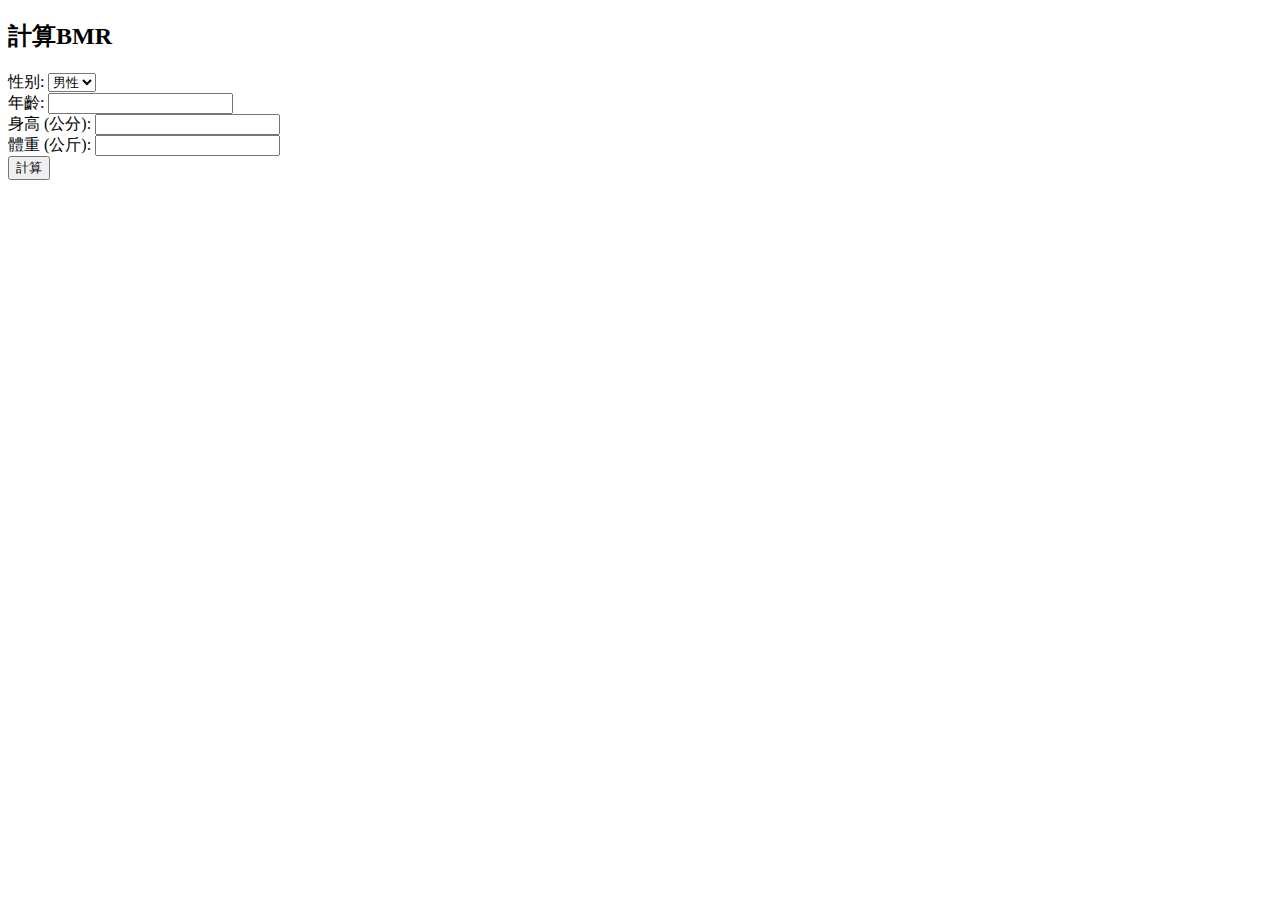
<file: BMR.html>
<!DOCTYPE html>
<html>
<body>
  <h2>計算BMR</h2>
  <label for="gender">性别:</label>
  <select id="gender" name="gender">
    <option value="male">男性</option>
    <option value="female">女性</option>
  </select><br>
  <label for="age">年齡:</label>
  <input type="number" id="age" name="age"><br>
  <label for="height">身高 (公分):</label>
  <input type="number" id="height" name="height"><br>
  <label for="weight">體重 (公斤):</label>
  <input type="number" id="weight" name="weight"><br>
  <button onclick="calculateBMR()">計算</button>
  <p id="result"></p>

  <script>
    function calculateBMR() {
      var gender = document.getElementById("gender").value;
      var age = parseInt(document.getElementById("age").value);
      var height = parseInt(document.getElementById("height").value);
      var weight = parseInt(document.getElementById("weight").value);
      var resultElement = document.getElementById("result");

      if (gender === "male") {
        var bmr = 66 + (13.75 * weight) + (5 * height) - (6.75 * age);
      } else if (gender === "female") {
        var bmr = 655 + (9.56 * weight) + (1.85 * height) - (4.68 * age);
      }

      if (isNaN(bmr)) {
        resultElement.innerText = "請輸入有效的數值";
      } else {
        resultElement.innerText = "您的BMR為：" + bmr.toFixed(2) + " 千卡/天";
      }
    }
  </script>
</body>
</html>
</file>
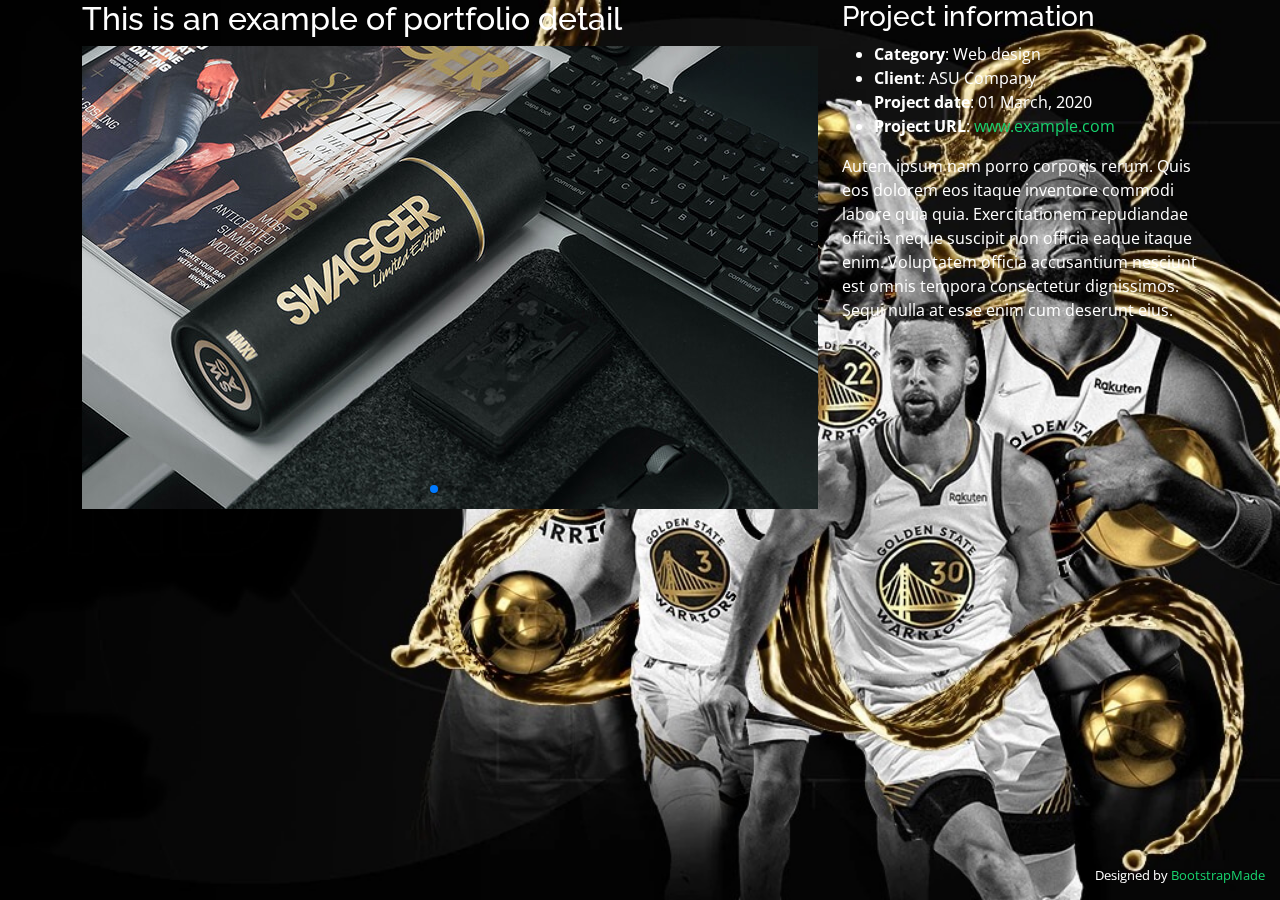
<file: portfolio-details.html>
<!DOCTYPE html>
<html lang="en">

<head>
  <meta charset="utf-8">
  <meta content="width=device-width, initial-scale=1.0" name="viewport">

  <title>Portfolio Details - Personal Bootstrap Template</title>
  <meta content="" name="description">
  <meta content="" name="keywords">

  <!-- Favicons -->
  <link href="assets/img/favicon.png" rel="icon">
  <link href="assets/img/apple-touch-icon.png" rel="apple-touch-icon">

  <!-- Google Fonts -->
  <link href="https://fonts.googleapis.com/css?family=Open+Sans:300,300i,400,400i,600,600i,700,700i|Raleway:300,300i,400,400i,500,500i,600,600i,700,700i|Poppins:300,300i,400,400i,500,500i,600,600i,700,700i" rel="stylesheet">

  <!-- Vendor CSS Files -->
  <link href="assets/vendor/bootstrap/css/bootstrap.min.css" rel="stylesheet">
  <link href="assets/vendor/bootstrap-icons/bootstrap-icons.css" rel="stylesheet">
  <link href="assets/vendor/boxicons/css/boxicons.min.css" rel="stylesheet">
  <link href="assets/vendor/glightbox/css/glightbox.min.css" rel="stylesheet">
  <link href="assets/vendor/remixicon/remixicon.css" rel="stylesheet">
  <link href="assets/vendor/swiper/swiper-bundle.min.css" rel="stylesheet">

  <!-- Template Main CSS File -->
  <link href="assets/css/style.css" rel="stylesheet">

  <!-- =======================================================
  * Template Name: Personal
  * Updated: Mar 10 2023 with Bootstrap v5.2.3
  * Template URL: https://bootstrapmade.com/personal-free-resume-bootstrap-template/
  * Author: BootstrapMade.com
  * License: https://bootstrapmade.com/license/
  ======================================================== -->
</head>

<body>

  <main id="main">

    <!-- ======= Portfolio Details ======= -->
    <div id="portfolio-details" class="portfolio-details">
      <div class="container">

        <div class="row">

          <div class="col-lg-8">
            <h2 class="portfolio-title">This is an example of portfolio detail</h2>

            <div class="portfolio-details-slider swiper">
              <div class="swiper-wrapper align-items-center">

                <div class="swiper-slide">
                  <img src="assets/img/portfolio/portfolio-details-1.jpg" alt="">
                </div>

                <div class="swiper-slide">
                  <img src="assets/img/portfolio/portfolio-details-2.jpg" alt="">
                </div>

                <div class="swiper-slide">
                  <img src="assets/img/portfolio/portfolio-details-3.jpg" alt="">
                </div>

              </div>
              <div class="swiper-pagination"></div>
            </div>

          </div>

          <div class="col-lg-4 portfolio-info">
            <h3>Project information</h3>
            <ul>
              <li><strong>Category</strong>: Web design</li>
              <li><strong>Client</strong>: ASU Company</li>
              <li><strong>Project date</strong>: 01 March, 2020</li>
              <li><strong>Project URL</strong>: <a href="#">www.example.com</a></li>
            </ul>

            <p>
              Autem ipsum nam porro corporis rerum. Quis eos dolorem eos itaque inventore commodi labore quia quia. Exercitationem repudiandae officiis neque suscipit non officia eaque itaque enim. Voluptatem officia accusantium nesciunt est omnis tempora consectetur dignissimos. Sequi nulla at esse enim cum deserunt eius.
            </p>
          </div>

        </div>

      </div>
    </div><!-- End Portfolio Details -->

  </main><!-- End #main -->

  <div class="credits">
    <!-- All the links in the footer should remain intact. -->
    <!-- You can delete the links only if you purchased the pro version. -->
    <!-- Licensing information: https://bootstrapmade.com/license/ -->
    <!-- Purchase the pro version with working PHP/AJAX contact form: https://bootstrapmade.com/personal-free-resume-bootstrap-template/ -->
    Designed by <a href="https://bootstrapmade.com/">BootstrapMade</a>
  </div>

  <!-- Vendor JS Files -->
  <script src="assets/vendor/purecounter/purecounter_vanilla.js"></script>
  <script src="assets/vendor/bootstrap/js/bootstrap.bundle.min.js"></script>
  <script src="assets/vendor/glightbox/js/glightbox.min.js"></script>
  <script src="assets/vendor/isotope-layout/isotope.pkgd.min.js"></script>
  <script src="assets/vendor/swiper/swiper-bundle.min.js"></script>
  <script src="assets/vendor/waypoints/noframework.waypoints.js"></script>
  <script src="assets/vendor/php-email-form/validate.js"></script>

  <!-- Template Main JS File -->
  <script src="assets/js/main.js"></script>

</body>

</html>
</file>
<file: assets/css/style.css>
/**
* Template Name: Personal
* Updated: Mar 10 2023 with Bootstrap v5.2.3
* Template URL: https://bootstrapmade.com/personal-free-resume-bootstrap-template/
* Author: BootstrapMade.com
* License: https://bootstrapmade.com/license/
*/

/*--------------------------------------------------------------
# General
--------------------------------------------------------------*/
body {
  font-family: "Open Sans", sans-serif;
  background-color: #040404;
  color: #fff;
  position: relative;
  background: transparent;
}

body::before {
  content: "";
  position: fixed;
  background: #040404 url("../img/bg.jpg") top right no-repeat;
  background-size: cover;
  left: 0;
  right: 0;
  top: 0;
  height: 100vh;
  z-index: -1;
}

@media (min-width: 1024px) {
  body::before {
    background-attachment: fixed;
  }
}

a {
  color: #18d26e;
  text-decoration: none;
}

a:hover {
  color: #35e888;
  text-decoration: none;
}

h1,
h2,
h3,
h4,
h5,
h6 {
  font-family: "Raleway", sans-serif;
}

/*--------------------------------------------------------------
# Header
--------------------------------------------------------------*/
#header {
  transition: ease-in-out 0.3s;
  position: relative;
  height: 100vh;
  display: flex;
  align-items: center;
  z-index: 997;
  overflow-y: auto;
}

#header * {
  transition: ease-in-out 0.3s;
}

#header h1 {
  font-size: 48px;
  margin: 0;
  padding: 0;
  line-height: 1;
  font-weight: 700;
  font-family: "Poppins", sans-serif;
}

#header h1 a,
#header h1 a:hover {
  color: #fff;
  line-height: 1;
  display: inline-block;
}

#header h2 {
  font-size: 24px;
  margin-top: 20px;
  color: rgba(255, 255, 255, 0.8);
}

#header h2 span {
  color: #fff;
  border-bottom: 2px solid #18d26e;
  padding-bottom: 6px;
}

#header img {
  padding: 0;
  margin: 0;
}

#header .social-links {
  margin-top: 40px;
  display: flex;
}

#header .social-links a {
  font-size: 16px;
  display: flex;
  justify-content: center;
  align-items: center;
  background: rgba(255, 255, 255, 0.1);
  color: #fff;
  line-height: 1;
  margin-right: 8px;
  border-radius: 50%;
  width: 40px;
  height: 40px;
}

#header .social-links a:hover {
  background: #18d26e;
}

@media (max-width: 992px) {
  #header h1 {
    font-size: 36px;
  }

  #header h2 {
    font-size: 20px;
    line-height: 30px;
  }

  #header .social-links {
    margin-top: 15px;
  }

  #header .container {
    display: flex;
    flex-direction: column;
    align-items: center;
  }
}

/* Header Top */
#header.header-top {
  height: 80px;
  position: fixed;
  left: 0;
  top: 0;
  right: 0;
  background: rgba(0, 0, 0, 0.9);
}

#header.header-top .social-links,
#header.header-top h2 {
  display: none;
}

#header.header-top h1 {
  margin-right: auto;
  font-size: 36px;
}

#header.header-top .container {
  display: flex;
  align-items: center;
}

#header.header-top .navbar {
  margin: 0;
}

@media (max-width: 768px) {
  #header.header-top {
    height: 60px;
  }

  #header.header-top h1 {
    font-size: 26px;
  }
}

/*--------------------------------------------------------------
# Navigation Menu
--------------------------------------------------------------*/
/**
* Desktop Navigation 
*/
.navbar {
  padding: 0;
  margin-top: 35px;
}

.navbar ul {
  margin: 0;
  padding: 0;
  display: flex;
  list-style: none;
  align-items: center;
}

.navbar li {
  position: relative;
}

.navbar li+li {
  margin-left: 30px;
}

.navbar a,
.navbar a:focus {
  display: flex;
  align-items: center;
  justify-content: space-between;
  padding: 0;
  font-family: "Poppins", sans-serif;
  font-size: 16px;
  font-weight: 400;
  color: rgba(255, 255, 255, 0.7);
  white-space: nowrap;
  transition: 0.3s;
}

.navbar a i,
.navbar a:focus i {
  font-size: 12px;
  line-height: 0;
  margin-left: 5px;
}

.navbar a:before {
  content: "";
  position: absolute;
  width: 0;
  height: 2px;
  bottom: -4px;
  left: 0;
  background-color: #18d26e;
  visibility: hidden;
  width: 0px;
  transition: all 0.3s ease-in-out 0s;
}

.navbar a:hover:before,
.navbar li:hover>a:before,
.navbar .active:before {
  visibility: visible;
  width: 25px;
}

.navbar a:hover,
.navbar .active,
.navbar .active:focus,
.navbar li:hover>a {
  color: #fff;
}

/**
* Mobile Navigation 
*/
.mobile-nav-toggle {
  color: #fff;
  font-size: 28px;
  cursor: pointer;
  display: none;
  line-height: 0;
  transition: 0.5s;
  position: fixed;
  right: 15px;
  top: 15px;
}

@media (max-width: 991px) {
  .mobile-nav-toggle {
    display: block;
  }

  .navbar ul {
    display: none;
  }
}

.navbar-mobile {
  position: fixed;
  overflow: hidden;
  top: 0;
  right: 0;
  left: 0;
  bottom: 0;
  background: rgba(0, 0, 0, 0.9);
  transition: 0.3s;
  z-index: 999;
  margin-top: 0;
}

.navbar-mobile .mobile-nav-toggle {
  position: absolute;
  top: 15px;
  right: 15px;
}

.navbar-mobile ul {
  display: block;
  position: absolute;
  top: 55px;
  right: 15px;
  bottom: 45px;
  left: 15px;
  padding: 10px 0;
  overflow-y: auto;
  transition: 0.3s;
  border: 2px solid rgba(255, 255, 255, 0.2);
}

.navbar-mobile li {
  padding: 12px 20px;
}

.navbar-mobile li+li {
  margin: 0;
}

.navbar-mobile a,
.navbar-mobile a:focus {
  font-size: 16px;
  position: relative;
}

/*--------------------------------------------------------------
# Sections General
--------------------------------------------------------------*/
section {
  overflow: hidden;
  position: absolute;
  width: 100%;
  top: 140px;
  bottom: 100%;
  opacity: 0;
  transition: ease-in-out 0.4s;
  z-index: 2;
}

section.section-show {
  top: 100px;
  bottom: auto;
  opacity: 1;
  padding-bottom: 45px;
}

section .container {
  background: rgba(0, 0, 0, 0.9);
  padding: 30px;
}

@media (max-width: 768px) {
  section {
    top: 120px;
  }

  section.section-show {
    top: 80px;
  }
}

.section-title h2 {
  font-size: 14px;
  font-weight: 500;
  padding: 0;
  line-height: 1px;
  margin: 0 0 20px 0;
  letter-spacing: 2px;
  text-transform: uppercase;
  color: #aaaaaa;
  font-family: "Poppins", sans-serif;
}

.section-title h2::after {
  content: "";
  width: 120px;
  height: 1px;
  display: inline-block;
  background: #4ceb95;
  margin: 4px 10px;
}

.section-title p {
  margin: 0;
  margin: -15px 0 15px 0;
  font-size: 36px;
  font-weight: 700;
  text-transform: uppercase;
  font-family: "Poppins", sans-serif;
  color: #fff;
}

/*--------------------------------------------------------------
# About
--------------------------------------------------------------*/
.about-me .content h3 {
  font-weight: 700;
  font-size: 26px;
  color: #18d26e;
}

.about-me .content ul {
  list-style: none;
  padding: 0;
}

.about-me .content ul li {
  margin-bottom: 20px;
  display: flex;
  align-items: center;
}

.about-me .content ul strong {
  margin-right: 10px;
}

.about-me .content ul i {
  font-size: 16px;
  margin-right: 5px;
  color: #18d26e;
  line-height: 0;
}

.about-me .content p:last-child {
  margin-bottom: 0;
}
.paragraph{
  margin-top: 20px;
}
h3 {
  color: #FFFFFF;
}
strong{
  color: #FFFFFF;
}
span{
  color:#FFFFFF;
}
p{
  color:#FFFFFF;
}
/*--------------------------------------------------------------
# Counts
--------------------------------------------------------------*/
.counts {
  padding: 70px 0 60px;
}

.counts .count-box {
  padding: 30px 30px 25px 30px;
  width: 100%;
  position: relative;
  text-align: center;
  background: rgba(255, 255, 255, 0.08);
}

.counts .count-box i {
  position: absolute;
  top: -25px;
  left: 50%;
  transform: translateX(-50%);
  font-size: 24px;
  background: rgba(255, 255, 255, 0.1);
  padding: 12px;
  color: #18d26e;
  border-radius: 50px;
  line-height: 0;
}

.counts .count-box span {
  font-size: 36px;
  display: block;
  font-weight: 600;
  color: #fff;
}

.counts .count-box p {
  padding: 0;
  margin: 0;
  font-family: "Raleway", sans-serif;
  font-size: 14px;
}

/*--------------------------------------------------------------
# Skills
--------------------------------------------------------------*/
.skills .progress {
  height: 60px;
  display: block;
  background: none;
  border-radius: 0;
}

.skills .progress .skill {
  padding: 10px 0;
  margin: 0;
  text-transform: uppercase;
  display: block;
  font-weight: 600;
  font-family: "Poppins", sans-serif;
  color: #fff;
}

.skills .progress .skill .val {
  float: right;
  font-style: normal;
}

.skills .progress-bar-wrap {
  background: rgba(255, 255, 255, 0.2);
}

.skills .progress-bar {
  width: 1px;
  height: 10px;
  transition: 0.9s;
  background-color: #18d26e;
}

/*--------------------------------------------------------------
# Interests
--------------------------------------------------------------*/



.icon-box {
  display: flex;
  align-items: center;
  padding: 20px;
  background: rgba(255, 255, 255, 0.08);
  transition: ease-in-out 0.3s;
  background-size:cover;
  background-position:100% 20%;
  opacity:0.7;
}
.icon-box.photo1 {
  display: flex;
  align-items: center;
  padding: 20px;
  background: rgba(255, 255, 255, 0.08);
  transition: ease-in-out 0.3s;
  background-size:cover;
  background-position:100% 8%;
  opacity:0.7;
}
.icon-box.photo2 {
  display: flex;
  align-items: center;
  padding: 20px;
  background: rgba(255, 255, 255, 0.08);
  transition: ease-in-out 0.3s;
  background-size:cover;
  background-position:100% 17%;
  opacity:0.7;
}
.icon-box.photo3 {
  display: flex;
  align-items: center;
  padding: 20px;
  background: rgba(255, 255, 255, 0.08);
  transition: ease-in-out 0.3s;
  background-size:cover;
  background-position:100% 55%;
  opacity:0.7;
}
.icon-box.photo4 {
  display: flex;
  align-items: center;
  padding: 20px;
  background: rgba(255, 255, 255, 0.08);
  transition: ease-in-out 0.3s;
  background-size:cover;
  background-position:100% 10%;
  opacity:0.7;
}
.icon-box.photo5 {
  display: flex;
  align-items: center;
  padding: 20px;
  background: rgba(255, 255, 255, 0.08);
  transition: ease-in-out 0.3s;
  background-size:cover;
  background-position:100% 25%;
  opacity:0.7;
}
.icon-box.photo6 {
  display: flex;
  align-items: center;
  padding: 20px;
  background: rgba(255, 255, 255, 0.08);
  transition: ease-in-out 0.3s;
  background-size:cover;
  background-position:100% 13%;
  opacity:0.7;
}
.icon-box.photo7 {
  display: flex;
  align-items: center;
  padding: 20px;
  background: rgba(255, 255, 255, 0.08);
  transition: ease-in-out 0.3s;
  background-size:cover;
  background-position:100% 5%;
  opacity:0.7;
}
.interests .icon-box i {
  font-size: 32px;
  padding-right: 10px;
  line-height: 1;
}

.interests .icon-box h3 {
  font-weight: 700;
  margin: 0;
  padding: 0;
  line-height: 1;
  font-size: 16px;
  color: #fff;
}

.interests .icon-box:hover {
  background: rgba(255, 255, 255, 0.12);
}

/*--------------------------------------------------------------
# Testimonials
--------------------------------------------------------------*/
.testimonials .testimonials-carousel,
.testimonials .testimonials-slider {
  overflow: hidden;
}

.testimonials .testimonial-item {
  box-sizing: content-box;
  min-height: 320px;
}

.testimonials .testimonial-item .testimonial-img {
  width: 90px;
  border-radius: 50%;
  margin: -40px 0 0 40px;
  position: relative;
  z-index: 2;
  border: 6px solid rgba(255, 255, 255, 0.12);
}

.testimonials .testimonial-item h3 {
  font-size: 18px;
  font-weight: bold;
  margin: 10px 0 5px 45px;
  color: #fff;
}

.testimonials .testimonial-item h4 {
  font-size: 14px;
  color: #999;
  margin: 0 0 0 45px;
}

.testimonials .testimonial-item .quote-icon-left,
.testimonials .testimonial-item .quote-icon-right {
  color: rgba(255, 255, 255, 0.25);
  font-size: 26px;
}

.testimonials .testimonial-item .quote-icon-left {
  display: inline-block;
  left: -5px;
  position: relative;
}

.testimonials .testimonial-item .quote-icon-right {
  display: inline-block;
  right: -5px;
  position: relative;
  top: 10px;
}

.testimonials .testimonial-item p {
  font-style: italic;
  margin: 0 15px 0 15px;
  padding: 20px 20px 60px 20px;
  background: rgba(255, 255, 255, 0.1);
  position: relative;
  border-radius: 6px;
  position: relative;
  z-index: 1;
}

.testimonials .swiper-pagination {
  margin-top: 20px;
  position: relative;
}

.testimonials .swiper-pagination .swiper-pagination-bullet {
  width: 12px;
  height: 12px;
  opacity: 1;
  background-color: rgba(255, 255, 255, 0.3);
}

.testimonials .swiper-pagination .swiper-pagination-bullet-active {
  background-color: #18d26e;
}

/*--------------------------------------------------------------
# Resume
--------------------------------------------------------------*/
.resume .resume-title {
  font-size: 26px;
  font-weight: 700;
  margin-top: 20px;
  margin-bottom: 20px;
  color: #fff;
}

.resume .resume-item {
  padding: 0 0 20px 20px;
  margin-top: -2px;
  border-left: 2px solid rgba(255, 255, 255, 0.2);
  position: relative;
}

.resume .resume-item h4 {
  line-height: 18px;
  font-size: 18px;
  font-weight: 600;
  text-transform: uppercase;
  font-family: "Poppins", sans-serif;
  color: #18d26e;
  margin-bottom: 10px;
}

.resume .resume-item h5 {
  font-size: 16px;
  background: rgba(255, 255, 255, 0.15);
  padding: 5px 15px;
  display: inline-block;
  font-weight: 600;
  margin-bottom: 10px;
}

.resume .resume-item ul {
  padding-left: 20px;
}

.resume .resume-item ul li {
  padding-bottom: 10px;
}

.resume .resume-item:last-child {
  padding-bottom: 0;
}

.resume .resume-item::before {
  content: "";
  position: absolute;
  width: 16px;
  height: 16px;
  border-radius: 50px;
  left: -9px;
  top: 0;
  background: #18d26e;
  border: 2px solid #18d26e;
}

/*--------------------------------------------------------------
# Services
--------------------------------------------------------------*/
.services .icon-box {
  text-align: center;
  background: rgba(204, 204, 204, 0.1);
  padding: 80px 20px;
  transition: all ease-in-out 0.3s;
}

.services .icon-box .icon {
  margin: 0 auto;
  width: 64px;
  height: 64px;
  background: #18d26e;
  border-radius: 5px;
  transition: all 0.3s ease-out 0s;
  display: flex;
  align-items: center;
  justify-content: center;
  margin-bottom: 20px;
  transform-style: preserve-3d;
}

.services .icon-box .icon i {
  color: #fff;
  font-size: 28px;
}

.services .icon-box .icon::before {
  position: absolute;
  content: "";
  left: -8px;
  top: -8px;
  height: 100%;
  width: 100%;
  background: rgba(255, 255, 255, 0.15);
  border-radius: 5px;
  transition: all 0.3s ease-out 0s;
  transform: translateZ(-1px);
}

.services .icon-box h4 {
  font-weight: 700;
  margin-bottom: 15px;
  font-size: 24px;
}

.services .icon-box h4 a {
  color: #fff;
}

.services .icon-box p {
  line-height: 24px;
  font-size: 14px;
  margin-bottom: 0;
}

.services .icon-box:hover {
  background: #18d26e;
  border-color: #18d26e;
}

.services .icon-box:hover .icon {
  background: #fff;
}

.services .icon-box:hover .icon i {
  color: #18d26e;
}

.services .icon-box:hover .icon::before {
  background: #35e888;
}

.services .icon-box:hover h4 a,
.services .icon-box:hover p {
  color: #fff;
}


/*--------------------------------------------------------------
# Contact
--------------------------------------------------------------*/
.contact .info-box {
  color: #444444;
  padding: 20px;
  width: 100%;
  background: rgba(255, 255, 255, 0.08);
}

.contact .info-box i.bx {
  font-size: 24px;
  color: #18d26e;
  border-radius: 50%;
  padding: 14px;
  float: left;
  background: rgba(255, 255, 255, 0.1);
}

.contact .info-box h3 {
  font-size: 20px;
  color: rgba(255, 255, 255, 0.5);
  font-weight: 700;
  margin: 10px 0 8px 68px;
}

.contact .info-box p {
  padding: 0;
  color: #fff;
  line-height: 24px;
  font-size: 14px;
  margin: 0 0 0 68px;
}

.contact .info-box .social-links {
  margin: 5px 0 0 68px;
  display: flex;
}

.contact .info-box .social-links a {
  font-size: 18px;
  display: inline-block;
  color: #fff;
  line-height: 1;
  margin-right: 12px;
  transition: 0.3s;
}

.contact .info-box .social-links a:hover {
  color: #18d26e;
}

.contact .php-email-form {
  padding: 30px;
  background: rgba(255, 255, 255, 0.08);
}

.contact .php-email-form .error-message {
  display: none;
  background: rgba(255, 255, 255, 0.08);
  background: #ed3c0d;
  text-align: left;
  padding: 15px;
  font-weight: 600;
}

.contact .php-email-form .error-message br+br {
  margin-top: 25px;
}

.contact .php-email-form .sent-message {
  display: none;
  background: rgba(255, 255, 255, 0.08);
  background: #18d26e;
  text-align: center;
  padding: 15px;
  font-weight: 600;
}

.contact .php-email-form .loading {
  display: none;
  background: rgba(255, 255, 255, 0.08);
  text-align: center;
  padding: 15px;
}

.contact .php-email-form .loading:before {
  content: "";
  display: inline-block;
  border-radius: 50%;
  width: 24px;
  height: 24px;
  margin: 0 10px -6px 0;
  border: 3px solid #18d26e;
  border-top-color: #eee;
  animation: animate-loading 1s linear infinite;
}

.contact .php-email-form input,
.contact .php-email-form textarea {
  border-radius: 0;
  box-shadow: none;
  font-size: 14px;
  background: rgba(255, 255, 255, 0.08);
  border: 0;
  transition: 0.3s;
  color: #fff;
}

.contact .php-email-form input:focus,
.contact .php-email-form textarea:focus {
  background-color: rgba(255, 255, 255, 0.11);
}

.contact .php-email-form input::-moz-placeholder,
.contact .php-email-form textarea::-moz-placeholder {
  color: rgba(255, 255, 255, 0.3);
  opacity: 1;
}

.contact .php-email-form input::placeholder,
.contact .php-email-form textarea::placeholder {
  color: rgba(255, 255, 255, 0.3);
  opacity: 1;
}

.contact .php-email-form input {
  padding: 10px 15px;
}

.contact .php-email-form textarea {
  padding: 12px 15px;
}

.contact .php-email-form button[type=submit] {
  background: #18d26e;
  border: 0;
  padding: 10px 30px;
  color: #fff;
  transition: 0.4s;
  border-radius: 4px;
}

.contact .php-email-form button[type=submit]:hover {
  background: #15bb62;
}

@keyframes animate-loading {
  0% {
    transform: rotate(0deg);
  }

  100% {
    transform: rotate(360deg);
  }
}
.center-container {
  display: flex;
  justify-content: center;
  align-items: center;
  height: 5vh;
}

/*--------------------------------------------------------------
# Credits
--------------------------------------------------------------*/
.credits {
  position: fixed;
  right: 0;
  left: 0;
  bottom: 0;
  padding: 15px;
  text-align: right;
  font-size: 13px;
  color: #fff;
  z-index: 999999;
}

@media (max-width: 992px) {
  .credits {
    text-align: center;
    padding: 10px;
    background: rgba(0, 0, 0, 0.8);
  }
}

.credits a {
  color: #18d26e;
  transition: 0.3s;
}

.credits a:hover {
  color: #fff;
}
</file>
